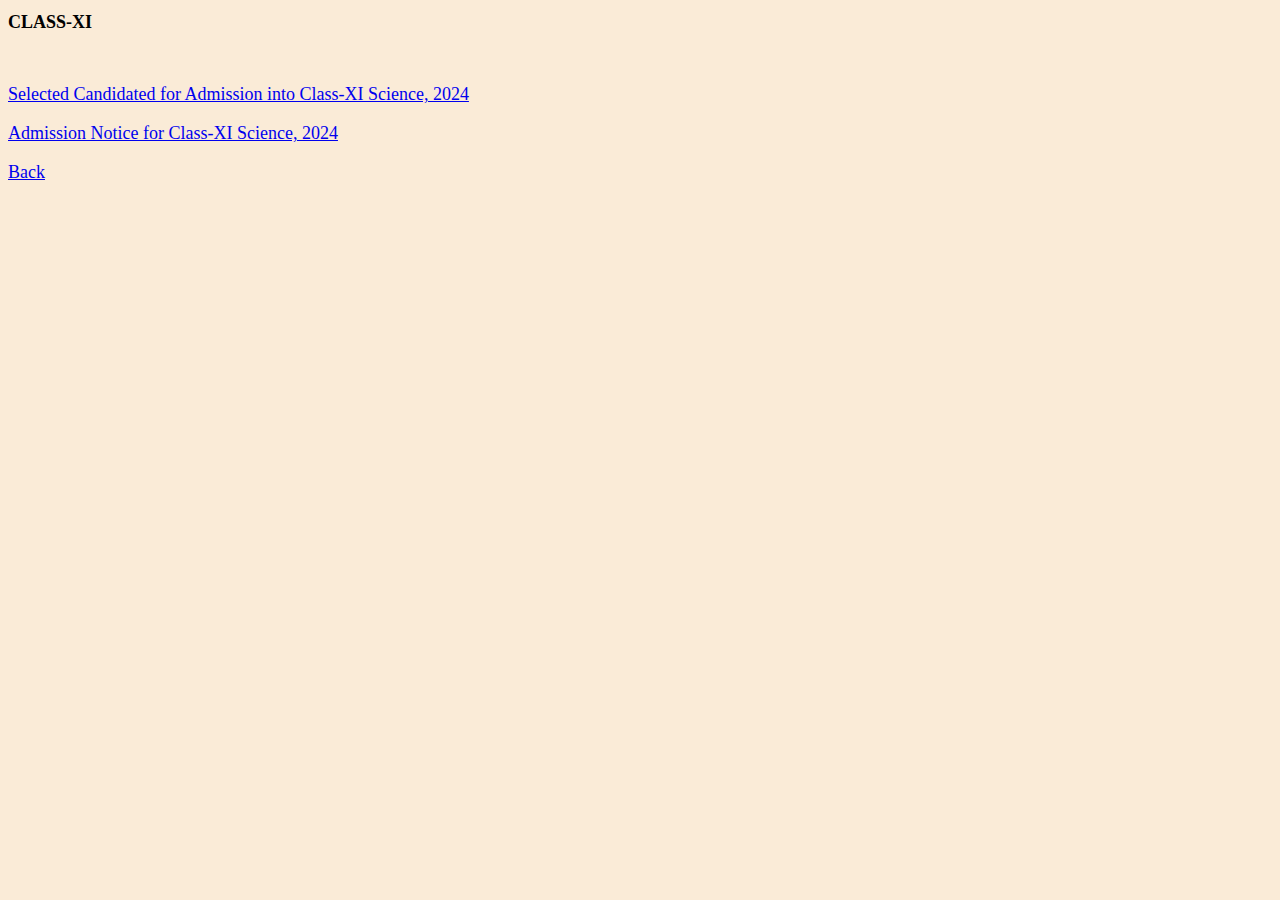
<file: AdmissionClassXI.html>
<!DOCTYPE html>
<html>
    <head1>
        <title>Admission</title>
        <link rel="stylesheet" href="AdmissionClassXI.css">
    </head1>
    <body1 bgcolor="White">
            <h1>CLASS-XI</h1><br>
            <p>
                <html>
                    <a href="SelectedXI2024.jpg">Selected Candidated for Admission into Class-XI Science, 2024</a>
                </html>
            </p>
            <p>
                <html>
                    <a href="AdmissionNoticeXI2024.jpg">Admission Notice for Class-XI Science, 2024</a>
                </html>
            </p>

            <html>
                    <a href="index.html">Back</a>
            </html>
    </body1>
</html>
</file>
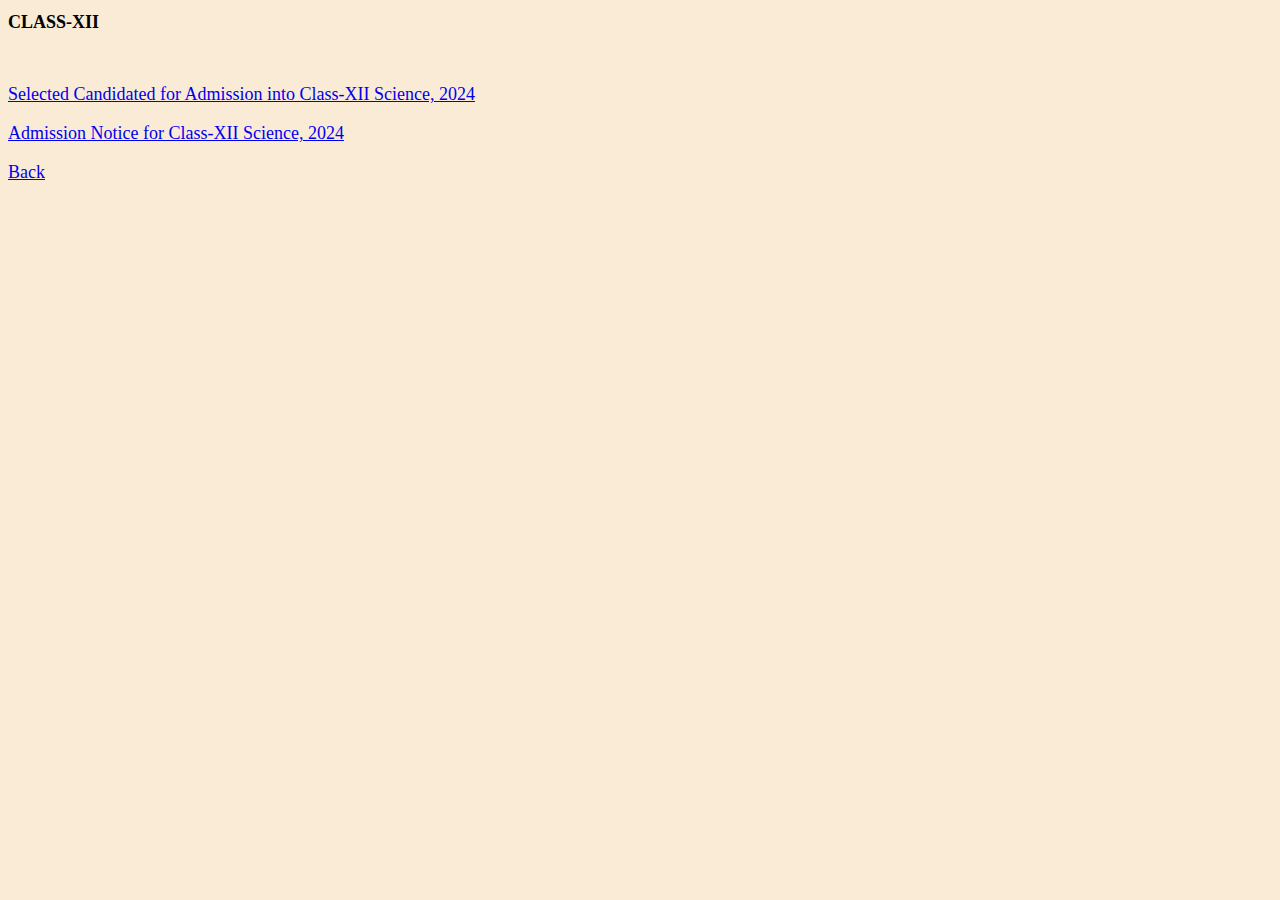
<file: AdmissionClassXII.html>
<!DOCTYPE html>
<html>
    <head1>
        <title>Admission</title>
        <link rel="stylesheet" href="AdmissionClassXII.css">
    </head1>
    <body1 bgcolor="White">
            <h1>CLASS-XII</h1><br>
            <p>
                <html>
                    <a href="AdmissionselectedXII2024.jpg">Selected Candidated for Admission into Class-XII Science, 2024</a>
                </html> 
            </p>
            <p>
                <html>
                    <a href="AdmissionNoticeXII2024.pdf">Admission Notice for Class-XII Science, 2024</a>
                </html>
            </p>

            <html>
                    <a href="index.html">Back</a>
            </html>
    </body1>
</html>
</file>
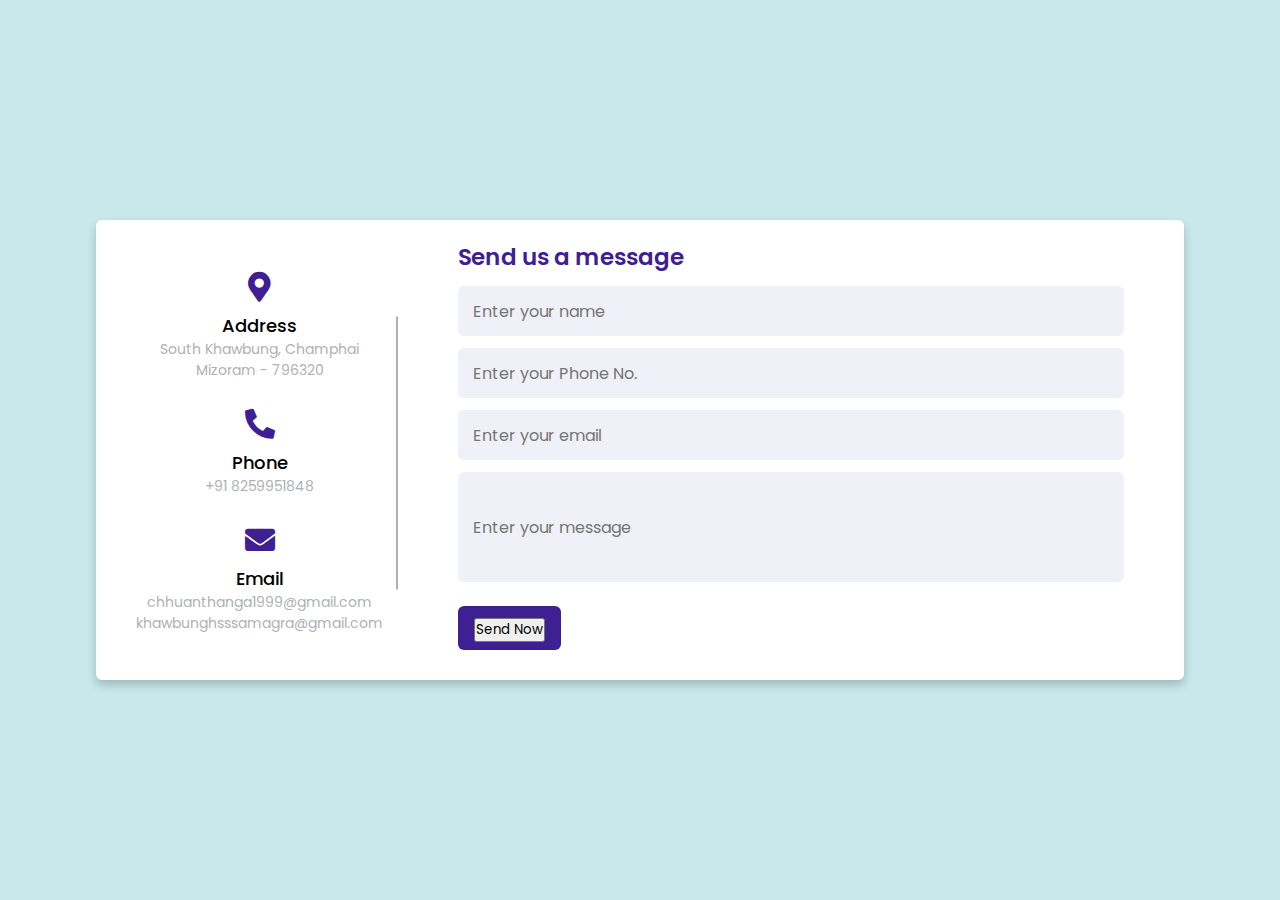
<file: contactus.html>
<!DOCTYPE html>
<!-- Created By CodingLab - www.codinglabweb.com -->
<html lang="en" dir="ltr">
  <head>
    <meta charset="UTF-8">
    <title>Contact Us</title>
    <link rel="stylesheet" href="contactus.css">
    <!-- Fontawesome CDN Link -->
    <link rel="stylesheet" href="https://cdnjs.cloudflare.com/ajax/libs/font-awesome/5.15.2/css/all.min.css"/>
     <meta name="viewport" content="width=device-width, initial-scale=1.0">
   </head>
<body>
  <div class="container">
    <div class="content">
      <div class="left-side">
        <div class="address details">
          <i class="fas fa-map-marker-alt"></i>
          <div class="topic">Address</div>
          <div class="text-one">South Khawbung, Champhai</div>
          <div class="text-two">Mizoram - 796320</div>
        </div>
        <div class="phone details">
          <i class="fas fa-phone-alt"></i>
          <div class="topic">Phone</div>
          <div class="text-one">+91 8259951848</div>
          <div class="text-two"></div>
        </div>
        <div class="email details">
          <i class="fas fa-envelope"></i>
          <div class="topic">Email</div>
          <div class="text-one">chhuanthanga1999@gmail.com</div>
          <div class="text-two">khawbunghsssamagra@gmail.com</div>
        </div>
      </div>
      <div class="right-side">
        <div class="topic-text">Send us a message</div>
        <p></p>
        <form method="POST" action="https://script.google.com/macros/s/AKfycbxWiKjVmyd1L1aqbJn3XnrW8sn-L0Tr6fJikHI1jmgLxHa3txfKfrt0_q1a9eoiO0SI9g/exec" name="contact-form">
            <div class="input-box">
              <input type="text" name="name" placeholder="Enter your name">
            </div>
            <div class="input-box">
              <input type="number" name="ph" placeholder="Enter your Phone No.">
            </div>
            <div class="input-box">
              <input type="text" name="email" placeholder="Enter your email">
            </div>
            <div class="input-box message-box">
                <input type="text" name="message" placeholder="Enter your message">
            </div>
                <div class="submit">
             <button type="submit">Send Now</button>
           </div>
        </form>
    </div>
    </div>
  </div>
</body>
</html>



<script>
  const scriptURL = 'https://script.google.com/macros/s/AKfycbxWiKjVmyd1L1aqbJn3XnrW8sn-L0Tr6fJikHI1jmgLxHa3txfKfrt0_q1a9eoiO0SI9g/exec'

const form = document.forms['contact-form']

form.addEventListener('submit', e => {
  e.preventDefault()
  fetch(scriptURL, { method: 'POST', body: new FormData(form)})
  .then(response => alert("Thank you! your form is submitted successfully." ))
  .then(() => { window.location.reload(); })
  .catch(error => console.error('Error!', error.message))
})

</script>
</file>
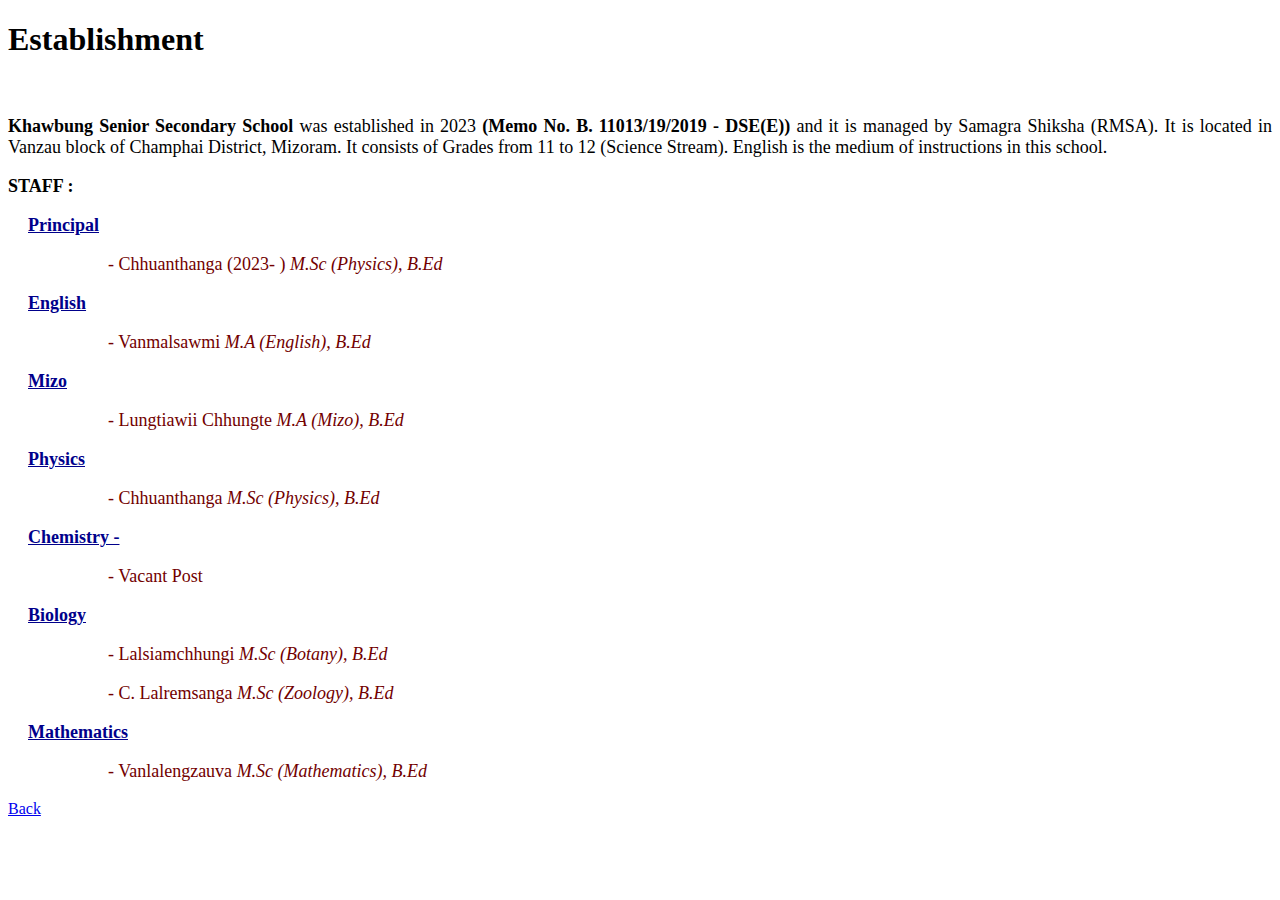
<file: estd.html>
<!DOCTYPE html>
<html>
    <head1>
        <title>Establishment</title>
        <link rel="stylesheet" href="estd.css">
    </head1>
    <body1 bgcolor="White">
            <h1>Establishment</h1><br>
            <p><strong>Khawbung Senior Secondary School</strong> was established in 2023 <strong>(Memo No. B. 11013/19/2019 - DSE(E))</strong> and it is managed by  Samagra Shiksha (RMSA). It is located in Vanzau block of Champhai District, Mizoram. It consists of Grades from 11 to 12 (Science Stream). English is the medium of instructions in this school.</p>
            <p><strong>STAFF :</strong><p>
            <P class="p1"><strong>Principal</strong></P>
            <P class="p2">- Chhuanthanga (2023-  ) <em>M.Sc (Physics), B.Ed</em></P>
            <P class="p1"><strong>English</strong></P>
            <P class="p2">- Vanmalsawmi <em>M.A (English), B.Ed</em></P>
            <P class="p1"><strong>Mizo</strong></P>
            <P class="p2">- Lungtiawii Chhungte <em>M.A (Mizo), B.Ed</em></P>
            <P class="p1"><strong>Physics</strong></P>
            <P class="p2">- Chhuanthanga <em>M.Sc (Physics), B.Ed</em></P>
            <P class="p1"><strong>Chemistry -</strong></P>
            <P class="p2">- Vacant Post <em></em></P>
            <P class="p1"><strong>Biology</strong></P>
            <P class="p2">- Lalsiamchhungi <em>M.Sc (Botany), B.Ed</em></P>
            <P class="p2">- C. Lalremsanga <em>M.Sc (Zoology), B.Ed</em></P>
            <P class="p1"><strong>Mathematics</strong></P>
            <P class="p2">- Vanlalengzauva <em>M.Sc (Mathematics), B.Ed</em></P>


            <html>
                    <a href="index.html">Back</a>
            </html>
    </body1>
</html>
</file>
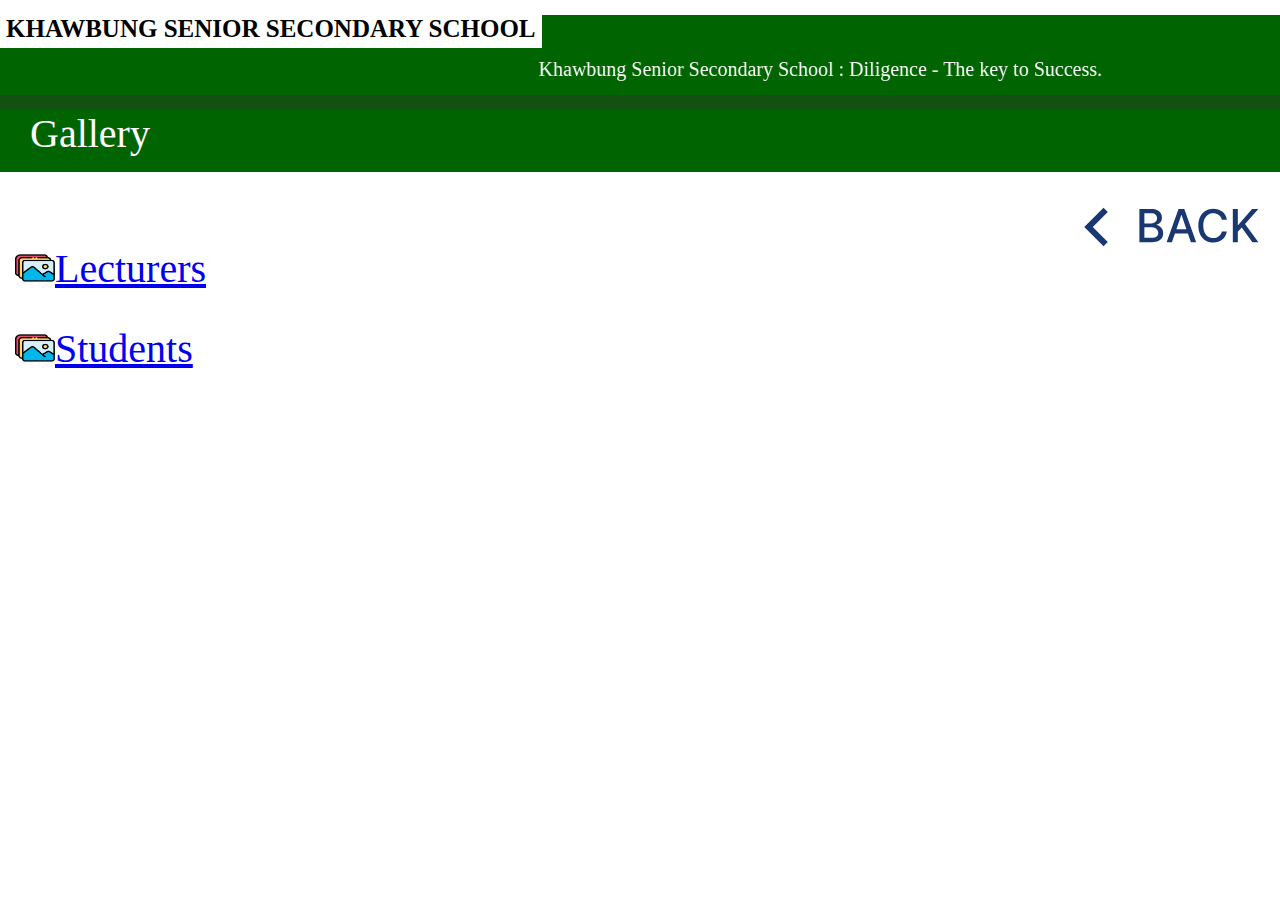
<file: Gallery.html>
<!DOCTYPE html>
<html>
<head>
<title>Gallery</title>
<link rel="stylesheet" href="Gallery.css">
<link rel="stylesheet" herf="https://cdn.jsdelivr.net/npm/@fortawesome/fontawesome-free@6.4.2/css/fontawesome.min.css">
</head>
<body>

<div class="width-100 top-header">
<div class="container">
<div class="width-100">
<b class="news-list"> KHAWBUNG SENIOR SECONDARY SCHOOL </b>
<marquee direction="left" scrollamount="7" behavior="alternate" class="headquote">Khawbung Senior Secondary School : Diligence - The key to Success.</marquee>
</div>
</div>
</div>

<div class="menu-bar">
<ul>
<li><a href="#">Gallery</a>
</ul>
</div>
    <body1 bgcolor="White">
        <p class="back">
            <html>
                <a href="index.html"><img src="back-text.svg" width="200px" height="80px"></a>
            </html>
        </p>
        
            <p class="items">
                <html>
                    <a href="LecturersImages.html"><img src="icon-color-gallery.png" width="40px" height="28px">Lecturers</a>
                </html>
            </p>
            <p class="items">
                <html>
                    <a href="StudentsImages.html"><img src="icon-color-gallery.png" width="40px" height="28px">Students</a>
                </html>
            </p>
    </body1>
</html>
</file>
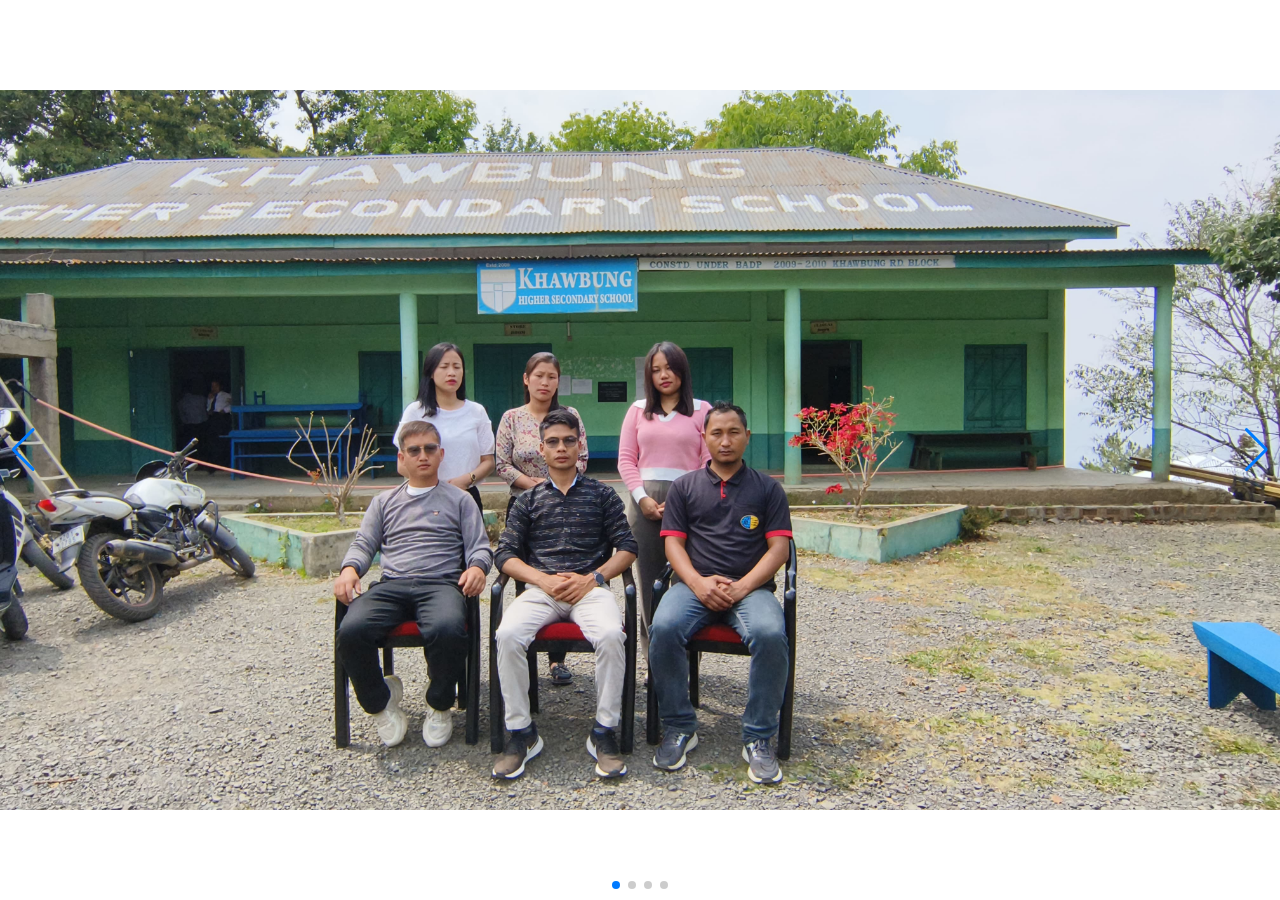
<file: LecturersImages.html>
<!DOCTYPE html>
<html lang="en">

<head>
  <meta charset="utf-8" />
  <title>Lecturers Gallery</title>
  <meta name="viewport" content="width=device-width, initial-scale=1, minimum-scale=1, maximum-scale=1" />
  <!-- Link Swiper's CSS -->
  <link rel="stylesheet" href="https://cdn.jsdelivr.net/npm/swiper@11/swiper-bundle.min.css" />

  <!-- Demo styles -->
  <style>
    html,
    body {
      position: relative;;
      height: 100%;
    }

    body {
      background: #eee;
      font-family: Helvetica Neue, Helvetica, Arial, sans-serif;
      font-size: 14px;
      color: #000;
      margin: 0;
      padding: 0;
    }

    .swiper {
      width: 100%;
      height: 100%;
    }

    .swiper-slide {
      text-align: center;
      font-size: 18px;
      background: #fff;
      display: flex;
      justify-content: center;
      align-items: center;
    }

    .swiper-slide img {
      display: block;
      width: 100%;
      height: 100%;
      object-position: center;
      object-fit: contain;
    }

    .swiper {
      margin-left: auto;
      margin-right: auto;
    }
  </style>
</head>

<body>
  <!-- Swiper -->
  <div class="swiper mySwiper">
    <div class="swiper-wrapper">
        <div class="swiper-slide">
            <img src="GalleryLecturers1.jpg">
        </div>
        <div class="swiper-slide">
            <img src="GalleryLecturers2.jpg">
        </div>
        <div class="swiper-slide">
          <img src="TD1.jpg">
        </div>
        <div class="swiper-slide">
          <img src="lec.jpg">
        </div>
    </div>
    <div class="swiper-button-next"></div>
    <div class="swiper-button-prev"></div>
    <div class="swiper-pagination"></div>
  </div>

  <!-- Swiper JS -->
  <script src="https://cdn.jsdelivr.net/npm/swiper@11/swiper-bundle.min.js"></script>

  <!-- Initialize Swiper -->
  <script>
    var swiper = new Swiper(".mySwiper", {
      slidesPerView: 1,
      spaceBetween: 30,
      loop: true,
      pagination: {
        el: ".swiper-pagination",
        clickable: true,
      },
      navigation: {
        nextEl: ".swiper-button-next",
        prevEl: ".swiper-button-prev",
      },
    });
  </script>
</body>

</html>
</file>
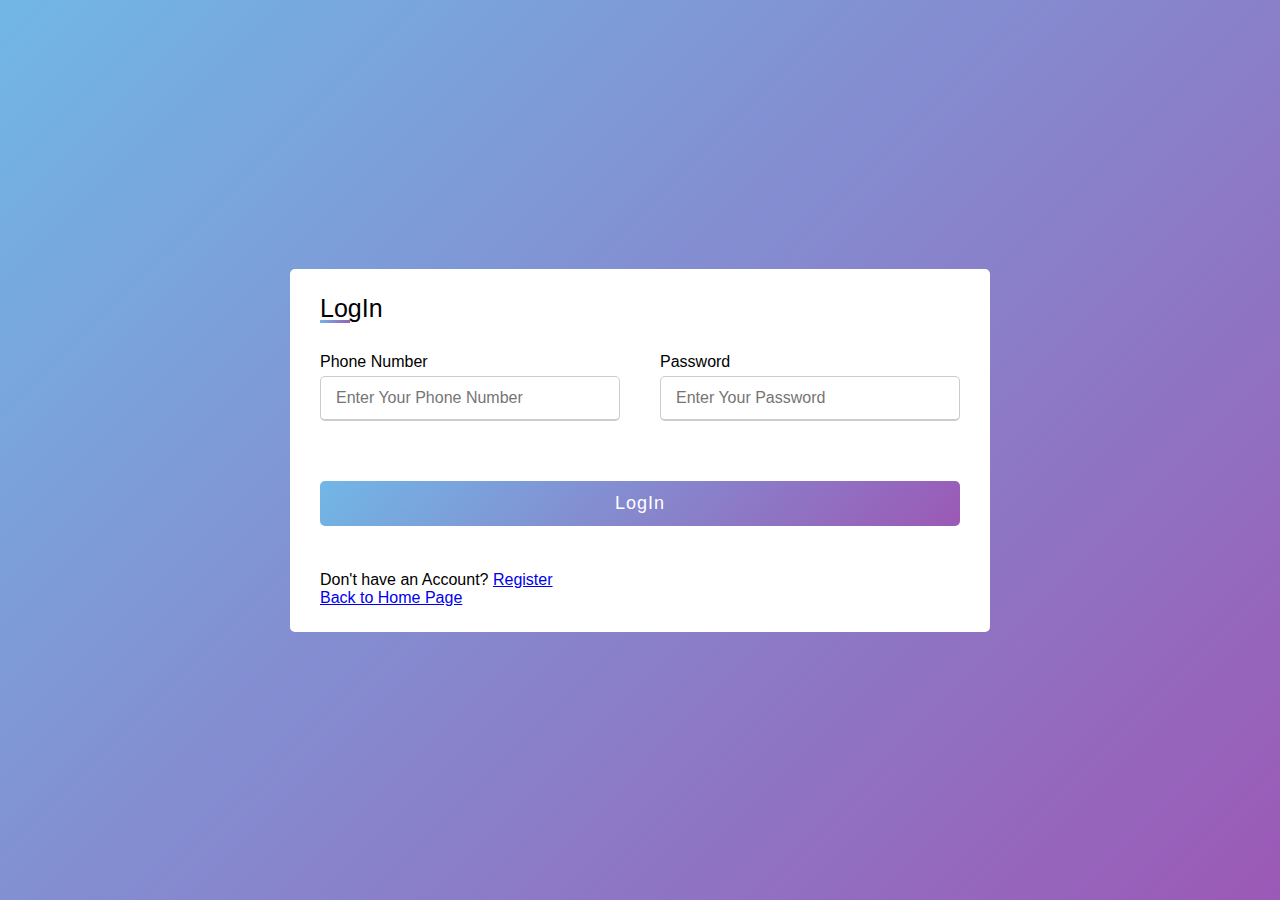
<file: login.html>
<!DOCTYPE html>
<html lang='en' dir="ltr">
    <head>
        <meta charset="UTF-8">
        <title>LogIn</title>
        <link rel="stylesheet" href="registration.css">
            <meta name="viewport" content="width=device-width, initial-scale=1.0">
    </head>
    <body>
        <div class="container">
            <div class="tittle">LogIn</div>
            <form action="#">
                <div class="user-details">
                    <div class="input-box">
                        <span class="details">Phone Number</span>
                        <input type="text" placeholder="Enter Your Phone Number" required>
                    </div>
                    <div class="input-box">
                        <span class="details">Password</span>
                        <input type="text" placeholder="Enter Your Password" required>
                    </div>
                </div>
                <div class="gender-details">
                    <input type="radio" name="gender" id="dot-1">
                    <input type="radio" name="gender" id="dot-2">
                    <input type="radio" name="gender" id="dot-3">
                </div>
                <div class="botton">
                    <input type="submit" value="LogIn">
                </div>
                <p>Don't have an Account? <a href="registration.html">Register</a></p>
                <p><a href="index.html">Back to Home Page</a></p>
            </form>
        </div>
    </body>
</html>
</file>
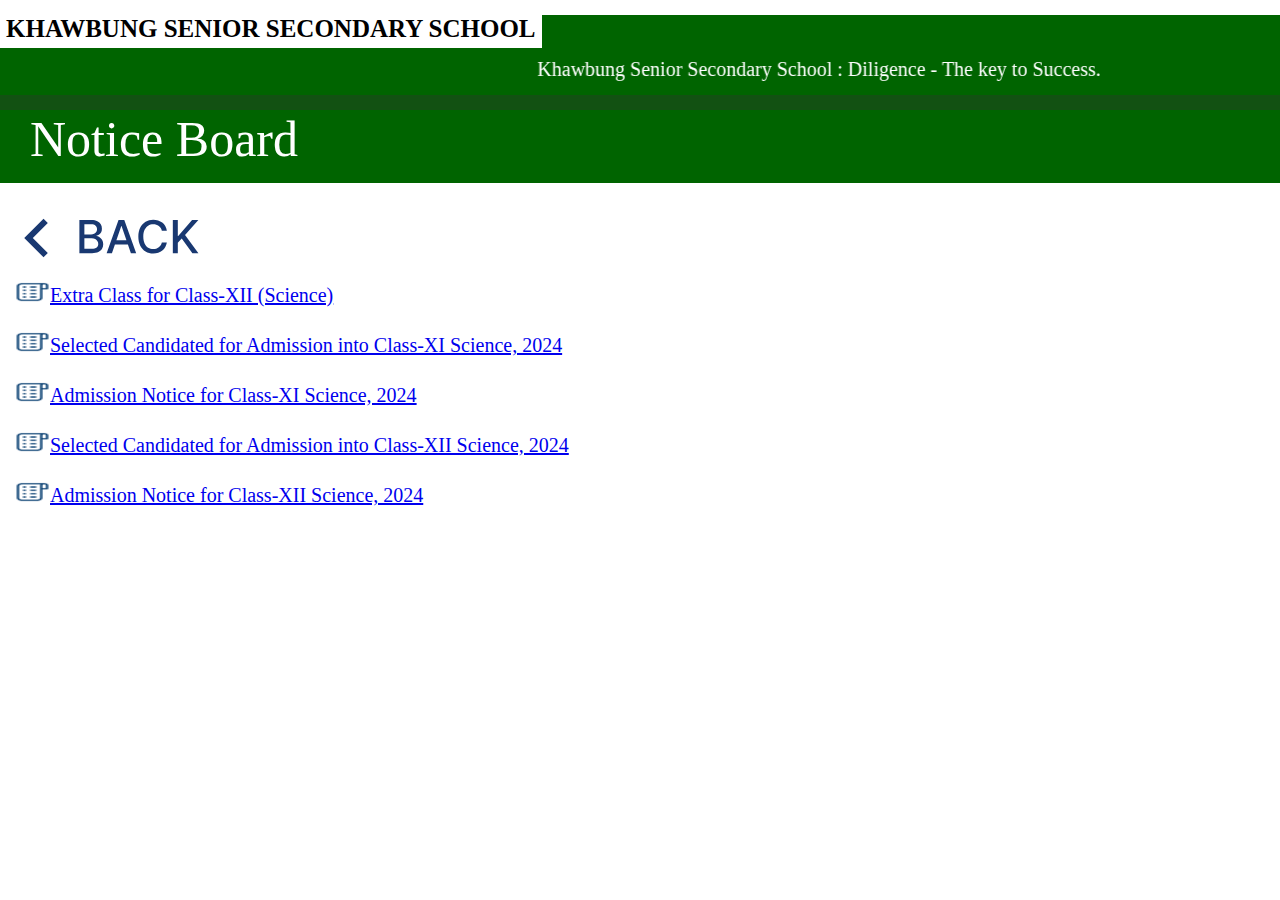
<file: notice.html>
<!DOCTYPE html>
<html>
<head>
<title>Notice Board</title>
<link rel="stylesheet" href="notice.css">
<link rel="stylesheet" herf="https://cdn.jsdelivr.net/npm/@fortawesome/fontawesome-free@6.4.2/css/fontawesome.min.css">
</head>
<body>

<div class="width-100 top-header">
<div class="container">
<div class="width-100">
<b class="news-list"> KHAWBUNG SENIOR SECONDARY SCHOOL </b>
<marquee direction="left" scrollamount="7" behavior="alternate" class="headquote">Khawbung Senior Secondary School : Diligence - The key to Success.</marquee>
</div>
</div>
</div>

<div class="menu-bar">
<ul>
<li><a href="#">Notice Board</a>
</ul>
</div>
        <p class="back">
            <html>
                <a href="index.html"><img src="back-text.svg" width="200px" height="80px"></a>
            </html>
        </p>
            <p class="items">
                <html>
                    <a href="Extra Class.pdf"><img src="listimg.png" width="35px" height="20px">Extra Class for Class-XII (Science)</a>
                </html>
            </p>
            <p class="items">
                <html>
                    <a href="SelectedXI2024.jpg"><img src="listimg.png" width="35px" height="20px">Selected Candidated for Admission into Class-XI Science, 2024</a>
                </html>
            </p>
            <p class="items">
                <html>
                    <a href="AdmissionNoticeXI2024.jpg"><img src="listimg.png" width="35px" height="20px">Admission Notice for Class-XI Science, 2024</a>
                </html>
            </p>
            <p class="items">
                <html>
                    <a href="AdmissionselectedXII2024.jpg"><img src="listimg.png" width="35px" height="20px">Selected Candidated for Admission into Class-XII Science, 2024</a>
                </html> 
            </p>
            <p class="items">
                <html>
                    <a href="AdmissionNoticeXII2024.pdf"><img src="listimg.png" width="35px" height="20px">Admission Notice for Class-XII Science, 2024</a>
                </html>
            </p>
    </body1>
</html>
</file>
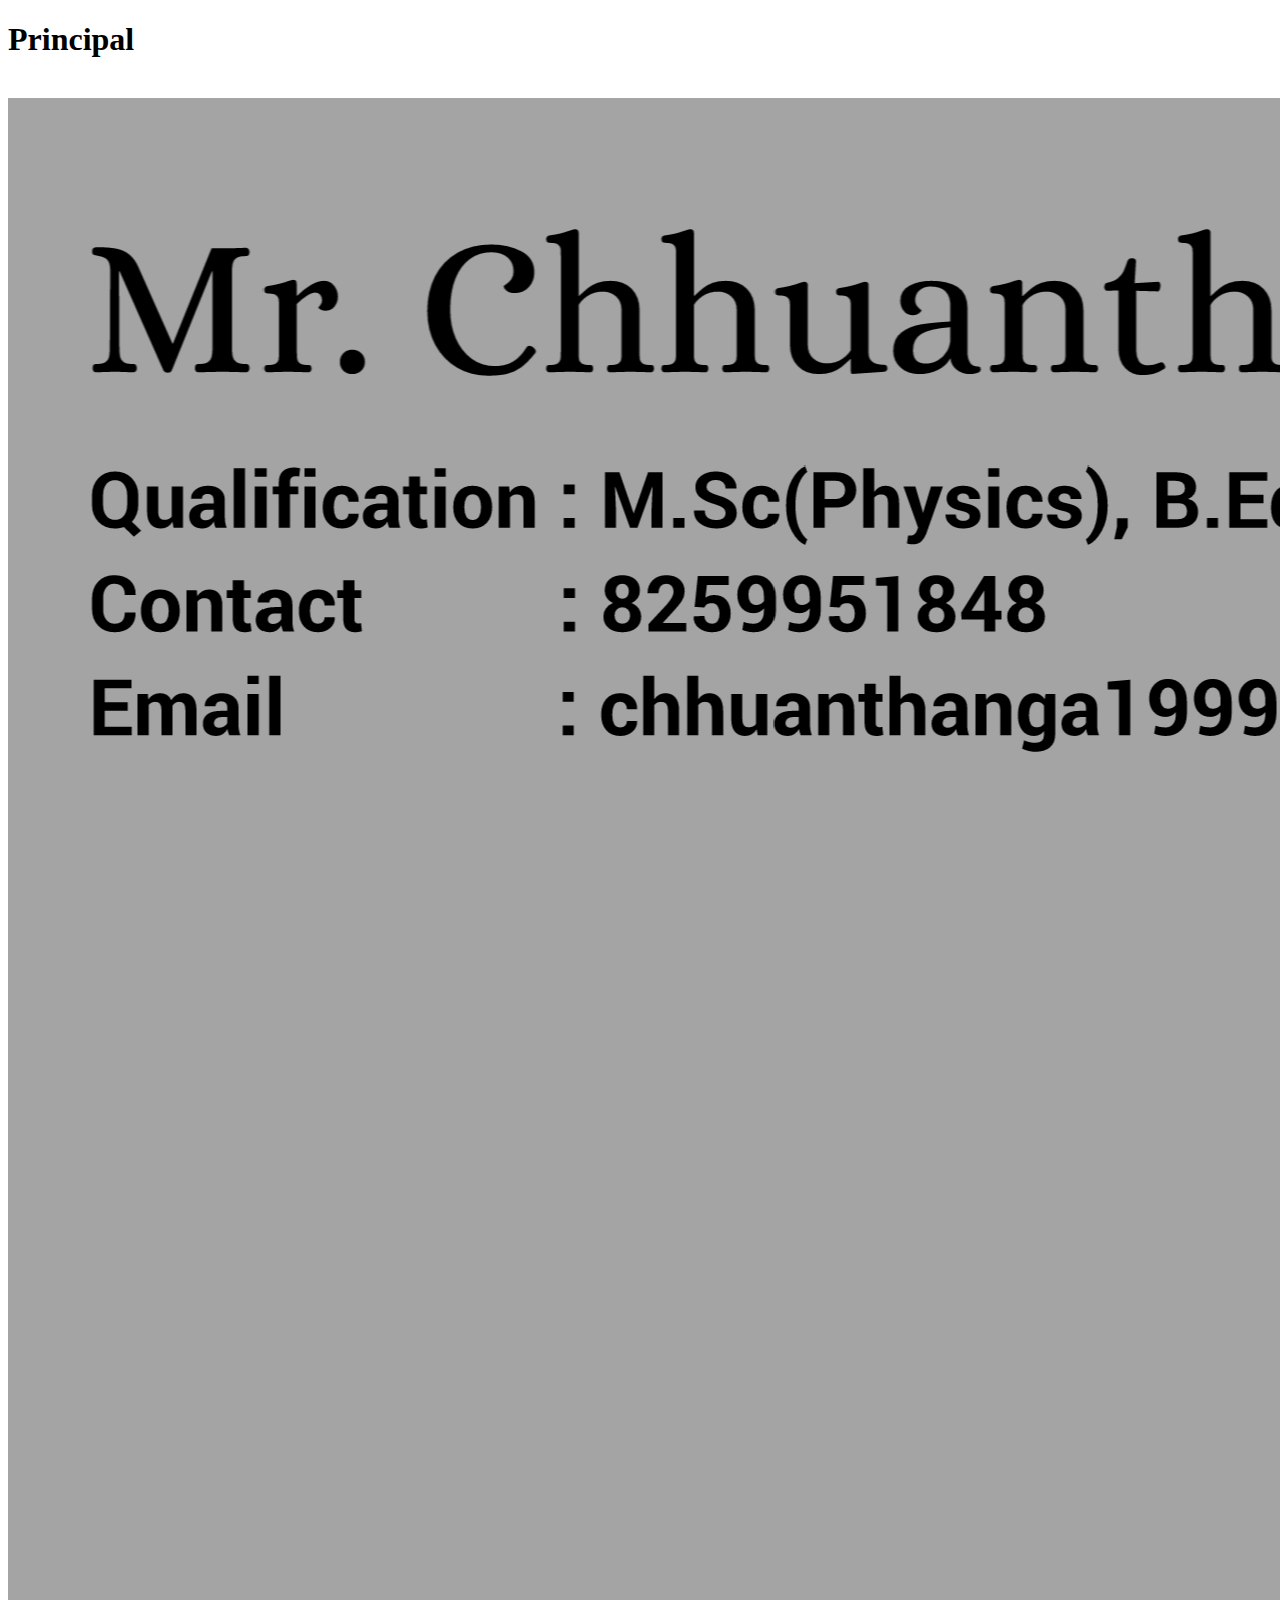
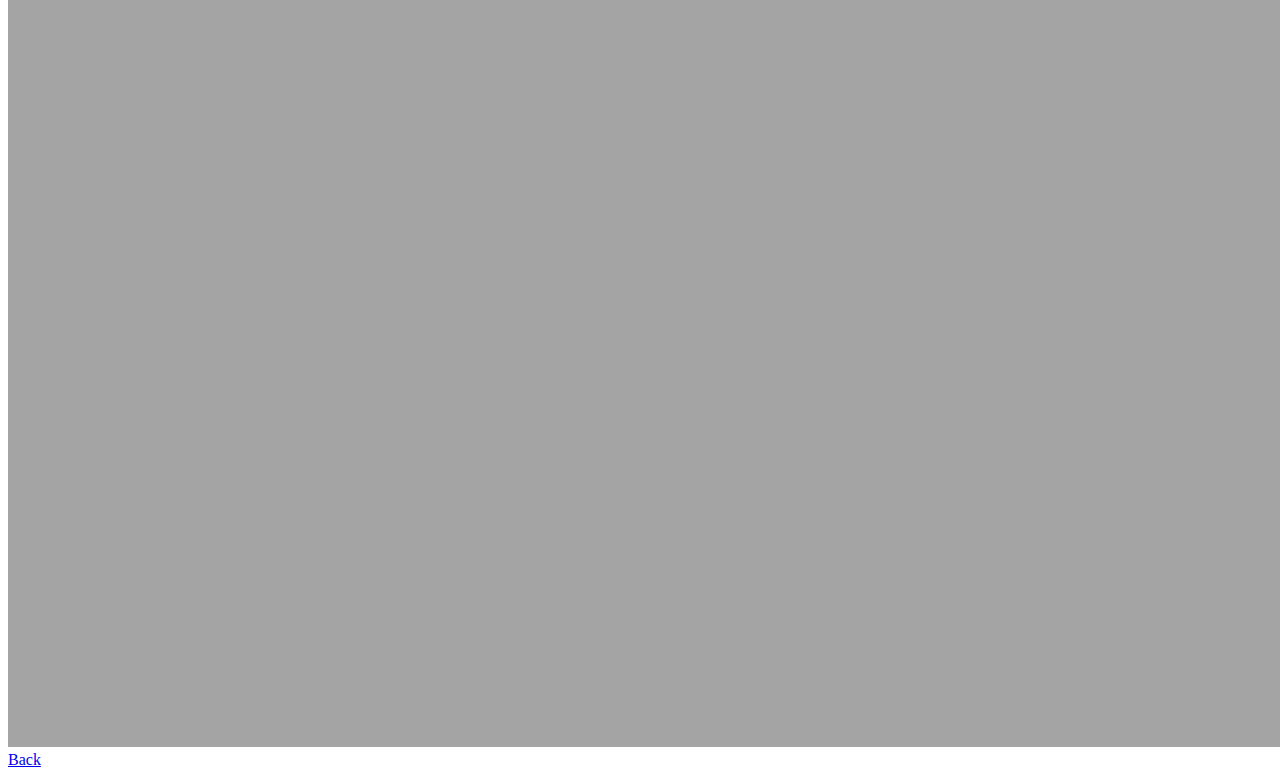
<file: principal.html>
<!DOCTYPE html>
<html>
    <head1>
        <title>Principal</title>
    </head1>
    <body1 bgcolor="White">
            <h1>Principal</h1><br>
            <img src="chta.jpg">

            <html>
                    <a href="index.html">Back</a>
            </html>
    </body1>
</html>
</file>
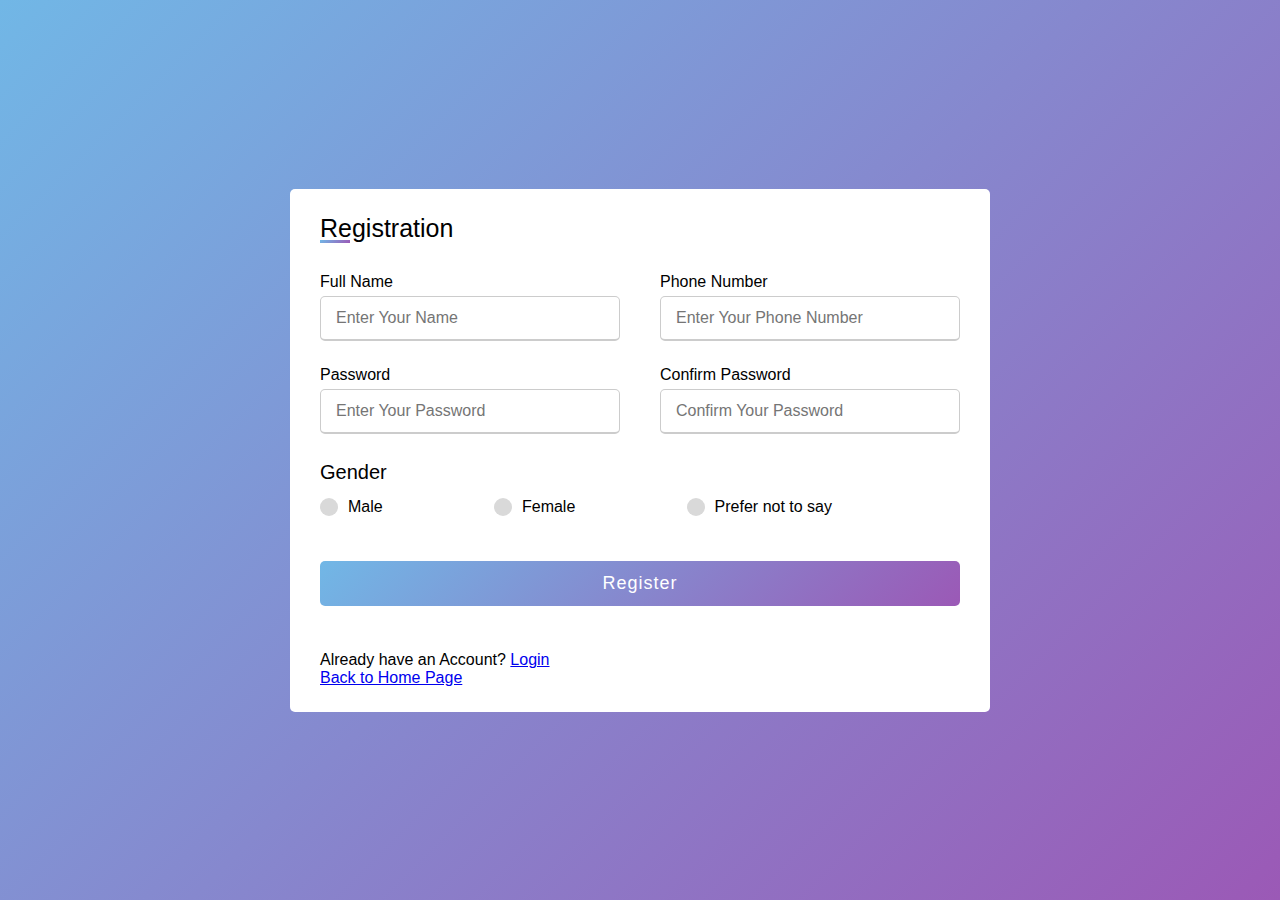
<file: registration.html>
<!DOCTYPE html>
<html lang='en' dir="ltr">
    <head>
        <meta charset="UTF-8">
        <title> Registration</title>
        <link rel="stylesheet" href="registration.css">
            <meta name="viewport" content="width=device-width, initial-scale=1.0">
    </head>
    <body>
        <div class="container">
            <div class="tittle">Registration</div>
            <form action="#">
                <div class="user-details">
                    <div class="input-box">
                        <span class="details">Full Name</span>
                        <input type="text" placeholder="Enter Your Name" required>
                    </div>
                    <div class="input-box">
                        <span class="details">Phone Number</span>
                        <input type="text" placeholder="Enter Your Phone Number" required>
                    </div>
                    <div class="input-box">
                        <span class="details">Password</span>
                        <input type="text" placeholder="Enter Your Password" required>
                    </div>
                    <div class="input-box">
                        <span class="details">Confirm Password</span>
                        <input type="text" placeholder="Confirm Your Password" required>
                    </div>
                </div>
                <div class="gender-details">
                    <input type="radio" name="gender" id="dot-1">
                    <input type="radio" name="gender" id="dot-2">
                    <input type="radio" name="gender" id="dot-3">
                    <span class="gender-title">Gender</span>
                        <div class="category">
                            <label for="dot-1">
                                <span class="dot one"></span>
                                <span class="gender">Male</span>
                            </label>
                            <label for="dot-2">
                                <span class="dot two"></span>
                                <span class="gender">Female</span>
                            </label>
                            <label for="dot-3">
                                <span class="dot three"></span>
                                <span class="gender">Prefer not to say</span>
                            </label>
                        </div>
                </div>
                <div class="botton">
                    <input type="submit" value="Register">
                </div>
                <p>Already have an Account? <a href="login.html">Login</a></p>
                <p><a href="index.html">Back to Home Page</a></p>
            </form>
        </div>
    </body>
</html>
</file>
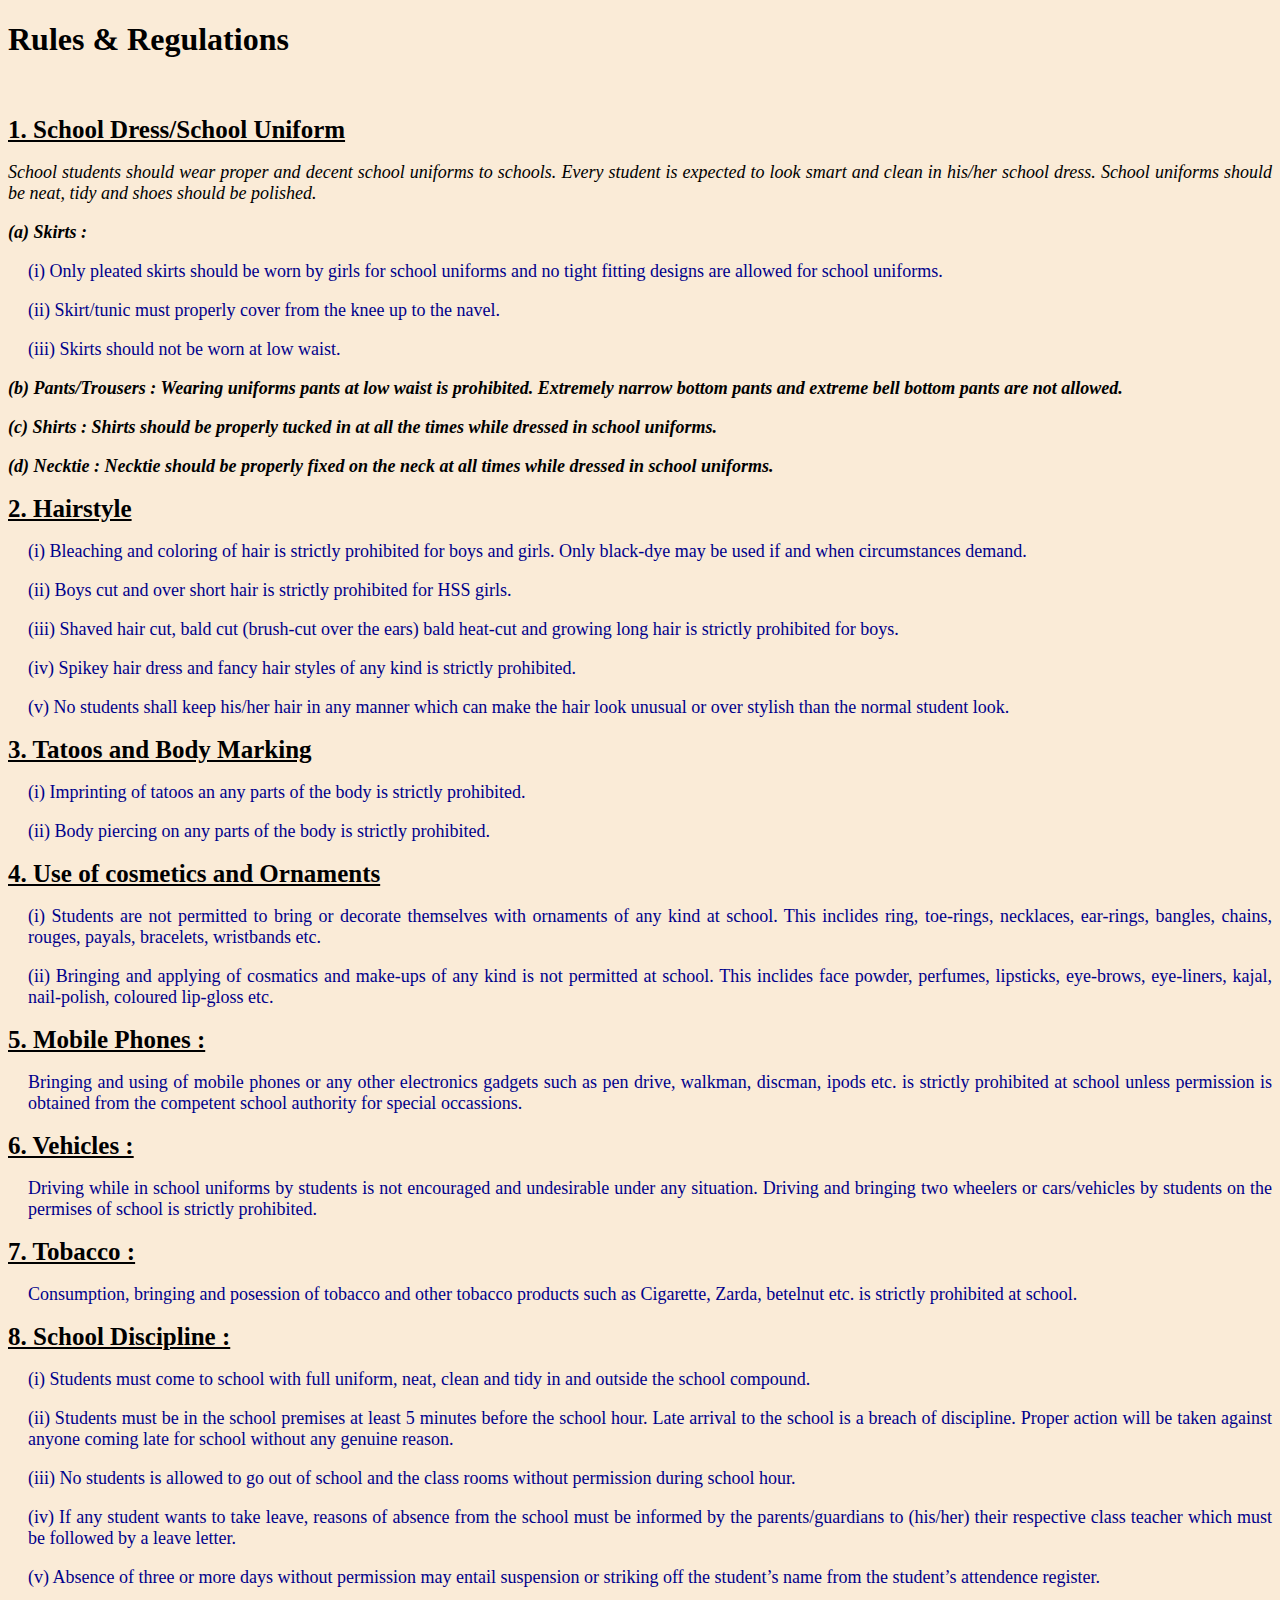
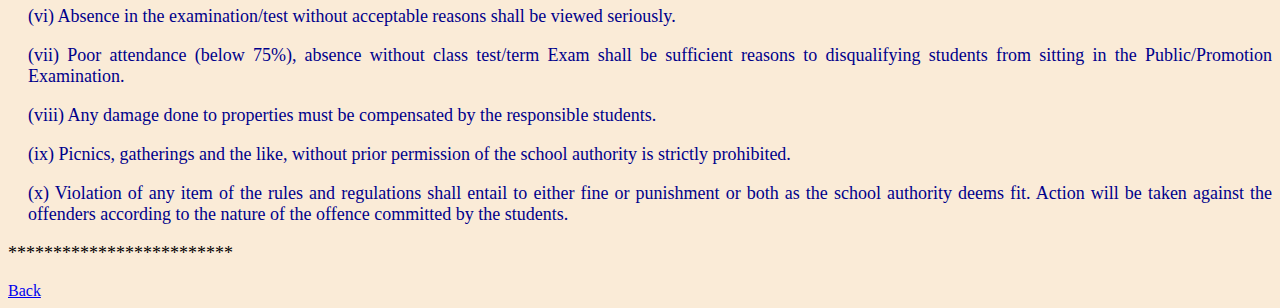
<file: rr.html>
<!DOCTYPE html>
<html>
    <head1>
        <title>Rules & Regulations</title>
        <link rel="stylesheet" href="rr.css">
    </head1>
    <body1 bgcolor="White">
            <h1>Rules & Regulations</h1><br>
            <p><strong><span Class="underline">1. School Dress/School Uniform</span></strong></p>
            <p><em>School students should wear proper and decent school uniforms to schools. Every student is expected to look smart and clean in his/her school dress. School uniforms should be neat, tidy and shoes should be polished.</em></p>
            <p><strong><em>(a)	Skirts :</em></strong></p>
                <p Class="p1">(i)	Only pleated skirts should be worn by girls for school uniforms and no tight fitting designs are allowed for school uniforms.</p>
                <p Class="p1">(ii)	Skirt/tunic must properly cover from the knee up to the navel.</p>
                <p Class="p1">(iii)	Skirts should not be worn at low waist.</p>
                <p><strong><em>(b)	Pants/Trousers :	 Wearing uniforms pants at low waist is prohibited. Extremely narrow bottom pants and extreme bell bottom pants are not allowed.</em></strong></p>
                <p><strong><em>(c)	Shirts : Shirts should be properly tucked in at all the times while dressed in school uniforms.</em></strong></p>
                <p><strong><em>(d)	Necktie : Necktie should be properly fixed on the neck at all times while dressed in school uniforms.</em></strong></p>
            <p><strong><span Class="underline">2.	Hairstyle</span></strong></p>
                <p Class="p1">(i)	Bleaching and coloring of hair is strictly prohibited for boys and girls. Only black-dye may be used if and when circumstances demand.</p>
                <p Class="p1">(ii)	Boys cut and over short hair is strictly prohibited for HSS girls.</p>
                <p Class="p1">(iii)	Shaved hair cut, bald cut (brush-cut over the ears) bald heat-cut and growing long hair is strictly prohibited for boys.</p>
                <p Class="p1">(iv)	Spikey hair dress and fancy hair styles of any kind is strictly prohibited.</p>
                <p Class="p1">(v)	No students shall keep his/her hair in any manner which can make the hair look unusual or over stylish than the normal student look.</p>
            <p><strong><span Class="underline">3.	Tatoos and Body Marking</span></strong></p>
                <p class="p1">(i)	Imprinting of tatoos an any parts of the body is strictly prohibited.</p>
                <p class="p1">(ii)	Body piercing on any parts of the body is strictly prohibited.</p>
            <p><strong><span Class="underline">4. Use of cosmetics and Ornaments</span></strong></p>
                <p class="p1">(i) Students are not permitted to bring or decorate themselves with ornaments of any kind at school. This inclides ring, toe-rings, necklaces, ear-rings, bangles, chains, rouges, payals, bracelets, wristbands etc.</p>
                <p class="p1">(ii)	Bringing and applying of cosmatics and make-ups of any kind is not permitted at school. This inclides face powder, perfumes, lipsticks, eye-brows, eye-liners, kajal, nail-polish, coloured lip-gloss etc.</p>
            <p><strong><span Class="underline">5. Mobile Phones :</span></strong></p>
                <p class="p1">Bringing and using of mobile phones or any other electronics gadgets such as pen drive, walkman, discman, ipods etc. is strictly prohibited at school unless permission is obtained from the competent school authority for special occassions.</p>
            <p><strong><span Class="underline">6. Vehicles :</span></strong></p>
                <p class="p1">Driving while in school uniforms by students is not encouraged and undesirable under any situation. Driving and bringing two wheelers or cars/vehicles by students on the permises of school is strictly prohibited.</p>
            <p><strong><span Class="underline">7. Tobacco :</span></strong></p>
                <p class="p1">Consumption, bringing and posession of tobacco and other tobacco products such as Cigarette, Zarda, betelnut etc. is strictly prohibited at school.</p>
            <p><strong><span Class="underline">8. School Discipline :</span></strong></p>
                <p class="p1">(i)	Students must come to school with full uniform, neat, clean and tidy in and outside the school compound.</p>
                <p class="p1">(ii)	Students must be in the school premises at least 5 minutes before the school hour. Late arrival to the school is a breach of discipline. Proper action will be taken against anyone coming late for school without any genuine reason.</p>
                <p class="p1">(iii)	No students is allowed to go out of school and the class rooms without permission during school hour.</p>
                <p class="p1">(iv)	If any student wants to take leave, reasons of absence from the school must be informed by the parents/guardians to (his/her) their respective class teacher which must be followed by a leave letter.</p>
                <p class="p1">(v)	Absence of three or more days without permission may entail suspension or striking off the student’s name from the student’s attendence register.</p>
                <p class="p1">(vi)	Absence in the examination/test without acceptable reasons shall be viewed seriously.</p>
                <p class="p1">(vii)	Poor attendance (below 75%), absence without class test/term Exam shall be sufficient reasons to disqualifying students from sitting in the Public/Promotion Examination.</p>
                <p class="p1">(viii)	Any damage done to properties must be compensated by the responsible students.</p>
                <p class="p1">(ix)	Picnics, gatherings and the like, without prior permission of the school authority is strictly prohibited.</p>
                <p class="p1">(x)	Violation of any item of the rules and regulations shall entail to either fine or punishment or both as the school authority deems fit. Action will be taken against the offenders according to the nature of the offence committed by the students.</p>
                <p><span Class="the-end">*************************</span></p>

            <html>
                    <a href="index.html">Back</a>
            </html>
    </body1>
</html>
</file>
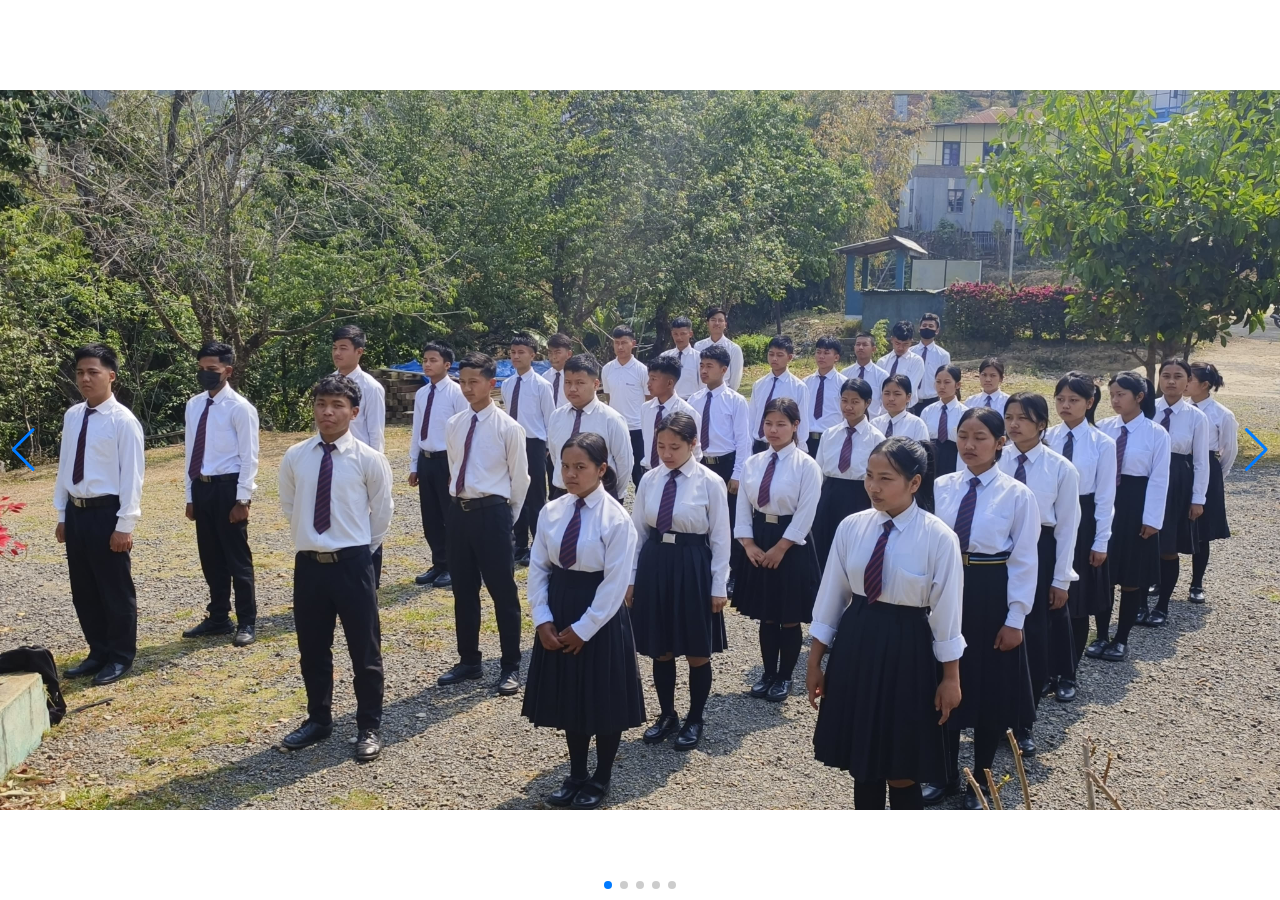
<file: StudentsImages.html>
<!DOCTYPE html>
<html lang="en">

<head>
  <meta charset="utf-8" />
  <title>Students Gallery</title>
  <meta name="viewport" content="width=device-width, initial-scale=1, minimum-scale=1, maximum-scale=1" />
  <!-- Link Swiper's CSS -->
  <link rel="stylesheet" href="https://cdn.jsdelivr.net/npm/swiper@11/swiper-bundle.min.css" />

  <!-- Demo styles -->
  <style>
    html,
    body {
      position: relative;;
      height: 100%;
    }

    body {
      background: #eee;
      font-family: Helvetica Neue, Helvetica, Arial, sans-serif;
      font-size: 14px;
      color: #000;
      margin: 0;
      padding: 0;
    }

    .swiper {
      width: 100%;
      height: 100%;
    }

    .swiper-slide {
      text-align: center;
      font-size: 18px;
      background: #fff;
      display: flex;
      justify-content: center;
      align-items: center;
    }

    .swiper-slide img {
      display: block;
      width: 100%;
      height: 100%;
      object-position: center;
      object-fit: contain;
    }

    .swiper {
      margin-left: auto;
      margin-right: auto;
    }
  </style>
</head>

<body>
  <!-- Swiper -->
  <div class="swiper mySwiper">
    <div class="swiper-wrapper">
        <div class="swiper-slide">
            <img src="GalleryStudents.jpg">
        </div>
        <div class="swiper-slide">
            <img src="IMG_20230905_124637@-864879582.jpg">
        </div>
        <div class="swiper-slide">
          <img src="TD2.jpg">
      </div>
      <div class="swiper-slide">
        <img src="TD3.jpg">
    </div>
        <div class="swiper-slide">
          <img src="stu.jpg">
      </div>
    </div>
    <div class="swiper-button-next"></div>
    <div class="swiper-button-prev"></div>
    <div class="swiper-pagination"></div>
  </div>

  <!-- Swiper JS -->
  <script src="https://cdn.jsdelivr.net/npm/swiper@11/swiper-bundle.min.js"></script>

  <!-- Initialize Swiper -->
  <script>
    var swiper = new Swiper(".mySwiper", {
      slidesPerView: 1,
      spaceBetween: 30,
      loop: true,
      pagination: {
        el: ".swiper-pagination",
        clickable: true,
      },
      navigation: {
        nextEl: ".swiper-button-next",
        prevEl: ".swiper-button-prev",
      },
    });
  </script>
</body>

</html>
</file>
<file: AdmissionClassXI.css>
*
{
    background-color: antiquewhite;
    text-align: justify;
    font-size: 18px;
}
p
{
    color: black;
}
.p1
{
    color: darkblue;
    padding-left: 20px;
}
.underline
{
    text-decoration: underline;
    font-size: 25px;
}
.the-end
{
    text-align: center;
    font: bold;
}
</file>
<file: AdmissionClassXII.css>
*
{
    background-color: antiquewhite;
    text-align: justify;
    font-size: 18px;
}
p
{
    color: black;
}
.p1
{
    color: darkblue;
    padding-left: 20px;
}
.underline
{
    text-decoration: underline;
    font-size: 25px;
}
.the-end
{
    text-align: center;
    font: bold;
}
</file>
<file: contactus.css>
/* Google Font CDN Link */
@import url('https://fonts.googleapis.com/css2?family=Poppins:wght@200;300;400;500;600;700&display=swap');
*{
  margin: 0;
  padding: 0;
  box-sizing: border-box;
  font-family: "Poppins" , sans-serif;
}
body{
  min-height: 100vh;
  width: 100%;
  background: #c8e8e9;
  display: flex;
  align-items: center;
  justify-content: center;
}
.container{
  width: 85%;
  background: #fff;
  border-radius: 6px;
  padding: 20px 60px 30px 40px;
  box-shadow: 0 5px 10px rgba(0, 0, 0, 0.2);
}
.container .content{
  display: flex;
  align-items: center;
  justify-content: space-between;
}
.container .content .left-side{
  width: 25%;
  height: 100%;
  display: flex;
  flex-direction: column;
  align-items: center;
  justify-content: center;
  margin-top: 15px;
  position: relative;
}
.content .left-side::before{
  content: '';
  position: absolute;
  height: 70%;
  width: 2px;
  right: -15px;
  top: 50%;
  transform: translateY(-50%);
  background: #afafb6;
}
.content .left-side .details{
  margin: 14px;
  text-align: center;
}
.content .left-side .details i{
  font-size: 30px;
  color: #3e2093;
  margin-bottom: 10px;
}
.content .left-side .details .topic{
  font-size: 18px;
  font-weight: 500;
}
.content .left-side .details .text-one,
.content .left-side .details .text-two{
  font-size: 14px;
  color: #afafb6;
}
.container .content .right-side{
  width: 75%;
  margin-left: 75px;
}
.content .right-side .topic-text{
  font-size: 23px;
  font-weight: 600;
  color: #3e2093;
}
.right-side .input-box{
  height: 50px;
  width: 100%;
  margin: 12px 0;
}
.right-side .input-box input,
.right-side .input-box textarea{
  height: 100%;
  width: 100%;
  border: none;
  outline: none;
  font-size: 16px;
  background: #F0F1F8;
  border-radius: 6px;
  padding: 0 15px;
  resize: none;
}
.right-side .message-box{
  min-height: 110px;
}
.right-side .input-box textarea{
  padding-top: 6px;
}
.right-side .submit{
  display: inline-block;
  margin-top: 12px;
}
.right-side .submit{
  color: #fff;
  font-size: 18px;
  outline: none;
  border: none;
  padding: 8px 16px;
  border-radius: 6px;
  background: #3e2093;
  cursor: pointer;
  transition: all 0.3s ease;
}
.submit input .submit:hover{
  background: #5029bc;
}
@media (max-width: 950px) {
  .container{
    width: 90%;
    padding: 30px 40px 40px 35px ;
  }
  .container .content .right-side{
   width: 75%;
   margin-left: 55px;
}
}
@media (max-width: 820px) {
  .container{
    margin: 40px 0;
    height: 100%;
  }
  .container .content{
    flex-direction: column-reverse;
  }
 .container .content .left-side{
   width: 100%;
   flex-direction: row;
   margin-top: 40px;
   justify-content: center;
   flex-wrap: wrap;
 }
 .container .content .left-side::before{
   display: none;
 }
 .container .content .right-side{
   width: 100%;
   margin-left: 0;
 }
}
</file>
<file: estd.css>
*
{
    background-color: white;
    text-align: justify;
}
p
{
    color: black;
    font-size: 18px;
}
.p1
{
    color: darkblue;
    padding-left: 20px;
    text-decoration: underline;
}
.p2
{
    color: rgb(114, 0, 0);
    padding-left: 100px;
}
.underline
{
    text-decoration: underline;
    font-size: 25px;
}
.the-end
{
    text-align: center;
    font: bold;
}
</file>
<file: Gallery.css>
*
{
    padding: 0;
    margin: 0;
    box-sizing: border-box;
}
body
.width-100{
    width: 100%;
    float: left;
}
.container{
    width: 50%px
    margin: 0px auto;
}
.top-header{
    background: #2196f3
    padding: 5px 0px;
    border-bottom: 15px solid #3131315e;
}
.news-list{
    background: #fff;
    colour: red;
    padding: 6px;
    font-size: 25px;
}
.headquote {
    margin-left: 5px;
    margin-top: 15px;
    margin-bottom: 10px;
    font-size: 20px;
    color: #fff;
    width: 90%

}
.menu-bar
{
    background: rgb(0,100,0);
    background-position: center;
    text-align: left;
    font-size: 40px;
}
.menu-bar ul
{
    list-style: none;
    color: #fff;
}
.menu-bar ul li
{
    margin: 15px;
    padding: 15px;
}
.menu-bar ul li a{
    text-decoration: none;
    color: #fff;
}


{
    background-color: antiquewhite;
    text-align: justify;
    font-size: 18px;
}
p
{
    color: black;
}
.p1
{
    color: darkblue;
    padding-left: 20px;
}
.underline
{
    text-decoration: underline;
    font-size: 25px;
}
.the-end
{
    text-align: center;
    font: bold;
}

.items
{
    font-size: 40px;
    padding-left: 15px;
    height: 80px;
}

.back
{
    text-align: right;
    font-size: 28px;
    height: 58px;
    padding-right: 20px;
}
</file>
<file: registration.css>
*
{
    margin: 0;
    padding: 0;
    box-sizing: border-box;
    font-family: 'Poppins', sans-serif;
}
body{
    display: flex;
    height: 100vh;
    justify-content: center;
    align-items: center;
    padding: 10px;
    background: linear-gradient(135deg, #71b7e6, #9b59b6);
}
.container{
    max-width: 700px;
    width: 100%;
    background: #fff;
    padding: 25px 30px;
    border-radius: 5px;
}
.container .tittle{
    font-size: 25px;
    font-weight: 500;
    position: relative;
}
.container .tittle::before{
    content:'';
    position: absolute;
    left: 0;
    bottom: 0;
    height: 3px;
    width: 30px;
    background: linear-gradient(135deg, #71b7e6, #9b59b6);
}
.container form .user-details{
    display: flex;
    flex-wrap: wrap;
    justify-content: space-between;
    margin: 20px 0 12px 0;
}
form .user-details .input-box{
    margin-bottom: 15px;
    width: calc(100% / 2 - 20px);
}
.user-details .input-box .details{
    margin-top: 10px;
    display: block;
    font-weight: 500;
    margin-bottom: 5px;
}
.user-details .input-box input{
    height: 45px;
    width: 100%;
    outline: none;
    border-radius: 5px;
    border: 1px solid #ccc;
    padding-left: 15px;
    font-size: 16px;
    border-bottom-width: 2px;
    transition: all 0.3s ease;
}
.user-details .input-box input:focus,
.user-details .input-box input:valid{
    border-color: #9b59b6;
}
.gender-details .gender-title{
    font-size: 20px;
    font-weight: 500;
}
form .gender-details .category{
    display: flex;
    width: 80%;
    margin: 14px 0;
    justify-content: space-between;
}
.gender-details .category label{
    display: flex;
    align-items: center;
}
.gender-details .category .dot{
    height: 18px;
    width: 18px;
    background: #d9d9d9;
    border-radius: 50%;
    margin-right: 10px;
    border: 5px solid transparent;
    transition: all 0.3s ease;
}
#dot-1:checked ~ .category label .one,
#dot-2:checked ~ .category label .two,
#dot-3:checked ~ .category label .three{
    border-color: #d9d9d9;
    background: #9b59b6;
}
form input[type="radio"]{
    display: none;
}
form .botton{
    height: 45px;
    margin: 45px 0;

}
form .botton input{
    height: 100%;
    width: 100%;
    outline: none;
    color: #fff;
    border: none;
    font-size: 18px;
    font-weight: 500;
    border-radius: 5px;
    letter-spacing: 1px;
    background: linear-gradient(135deg, #71b7e6, #9b59b6);
}
form .botton input:hover{
    background: linear-gradient(135deg, #71b7e6, #9b59b6);

}
@media (max-width: 584px) {
    .container{
        max-width: 100%;
    }
    form .user-details .input-box{
        margin-bottom: 15px;
        width: 100%;
    }
    .gender-details .category{
        width: 100%;
    }
    .container form .user-details{
        max-height: 300px;
        overflow-y: scroll;
    }
    .user-details::-webkit-scrollbar{
        width: 0px;
    }
}
</file>
<file: notice.css>
*
{
    padding: 0;
    margin: 0;
    box-sizing: border-box;
}
body
.width-100{
    width: 100%;
    float: left;
}
.container{
    width: 50%px
    margin: 0px auto;
}
.top-header{
    background: #2196f3
    padding: 5px 0px;
    border-bottom: 15px solid #3131315e;
}
.news-list{
    background: #fff;
    colour: red;
    padding: 6px;
    font-size: 25px;
}
.headquote {
    margin-left: 5px;
    margin-top: 15px;
    margin-bottom: 10px;
    font-size: 20px;
    color: #fff;
    width: 90%

}
.menu-bar
{
    background: rgb(0,100,0);
    background-position: center;
    text-align: left;
    font-size: 50px;
}
.menu-bar ul
{
    list-style: none;
    color: #fff;
}
.menu-bar ul li
{
    margin: 15px;
    padding: 15px;
}
.menu-bar ul li a{
    text-decoration: none;
    color: #fff;
}


{
    background-color: antiquewhite;
    text-align: justify;
    font-size: 18px;
}
p
{
    color: black;
}
.p1
{
    color: darkblue;
    padding-left: 20px;
}
.underline
{
    text-decoration: underline;
    font-size: 25px;
}
.the-end
{
    text-align: center;
    font: bold;
}

.items
{
    font-size: 20px;
    padding-left: 15px;
    height: 50px;
}
</file>
<file: rr.css>
*
{
    background-color: antiquewhite;
    text-align: justify;
}
p
{
    color: black;
    font-size: 18px;
}
.p1
{
    color: darkblue;
    padding-left: 20px;
}
.underline
{
    text-decoration: underline;
    font-size: 25px;
}
.the-end
{
    text-align: center;
    font: bold;
}
</file>
